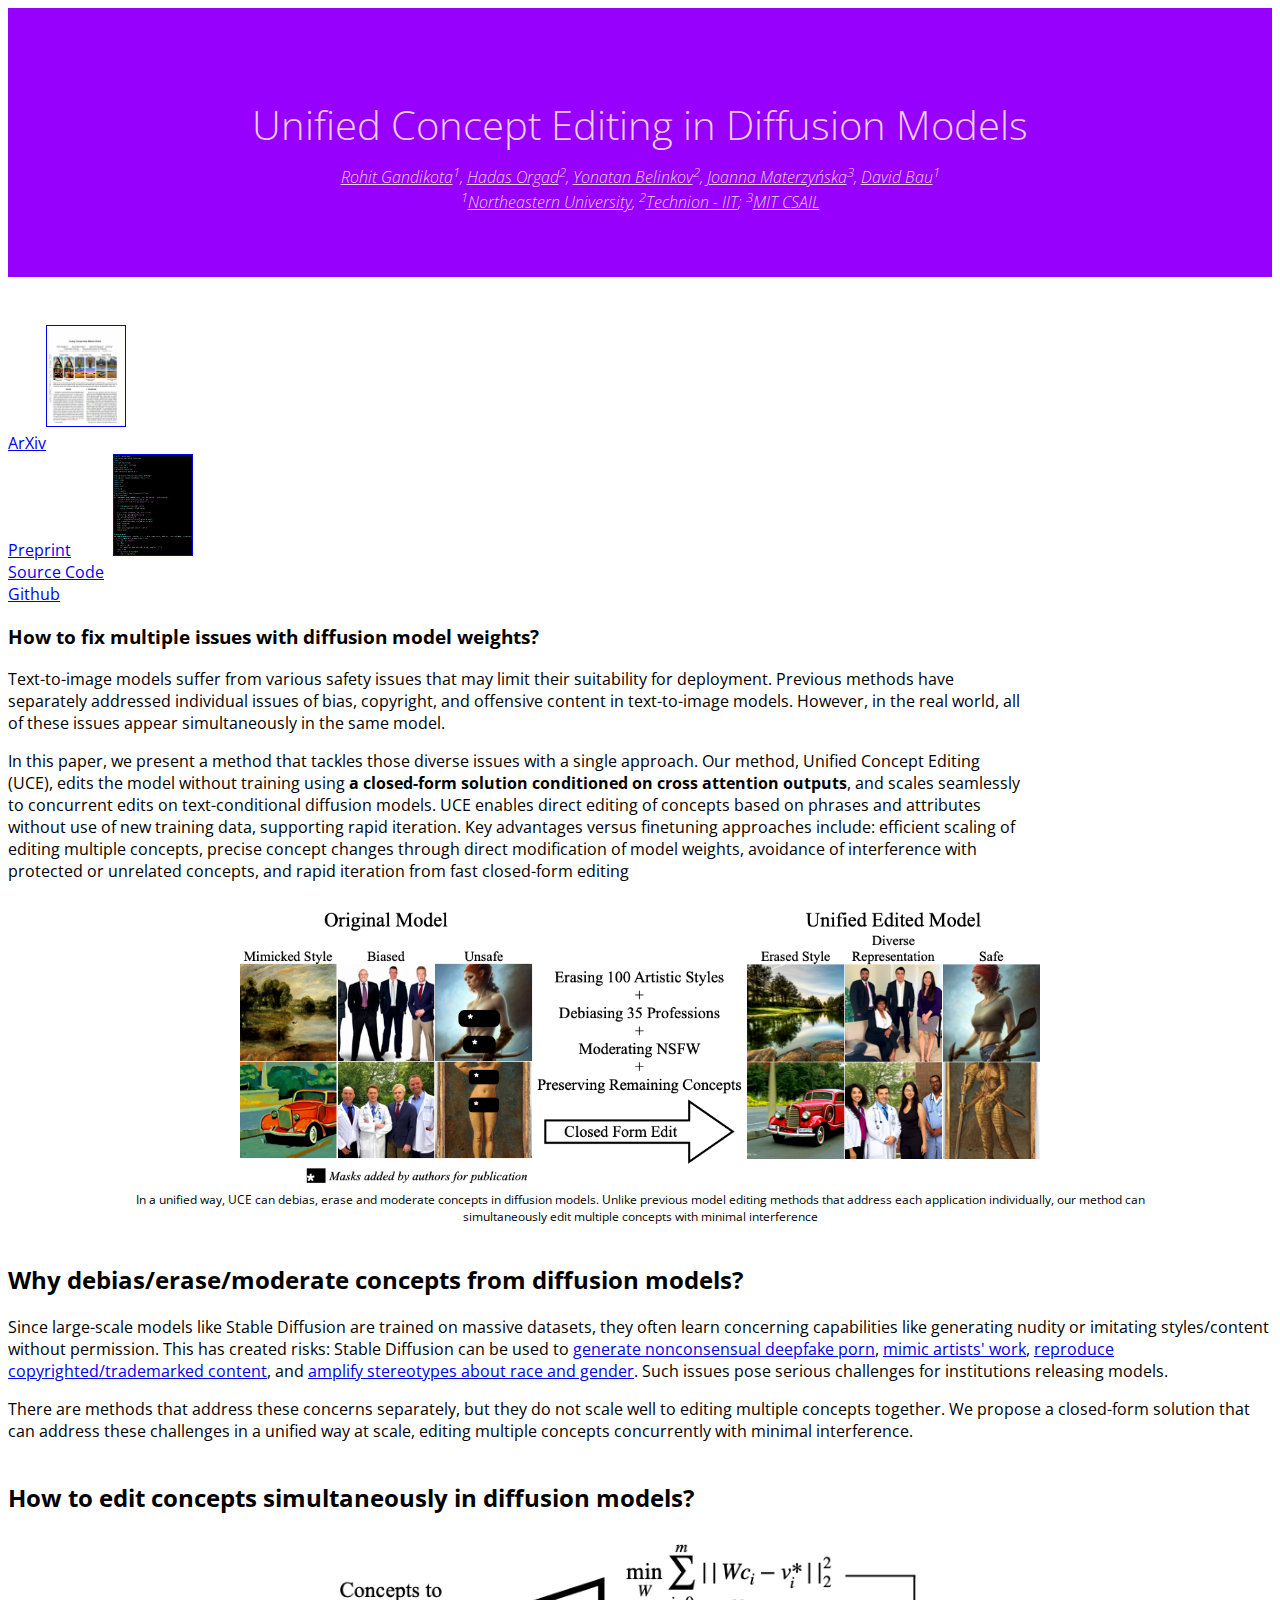
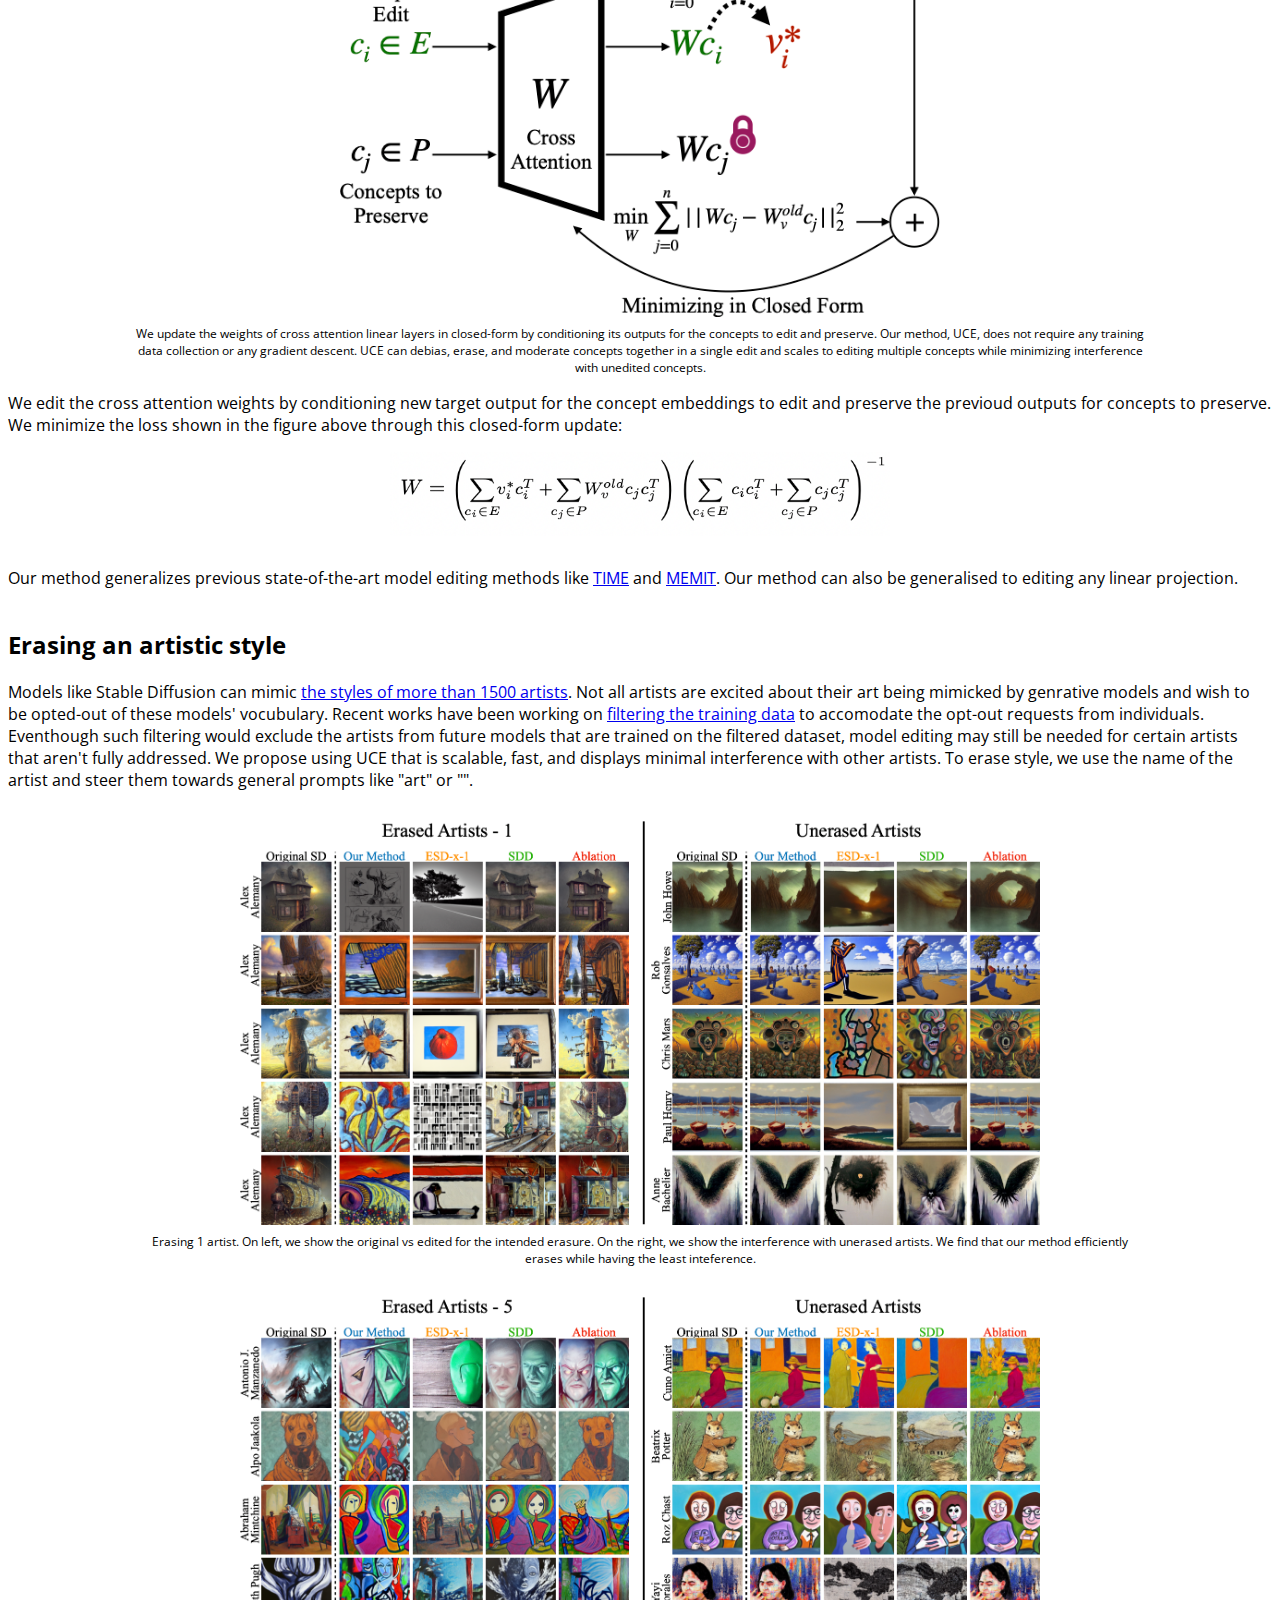
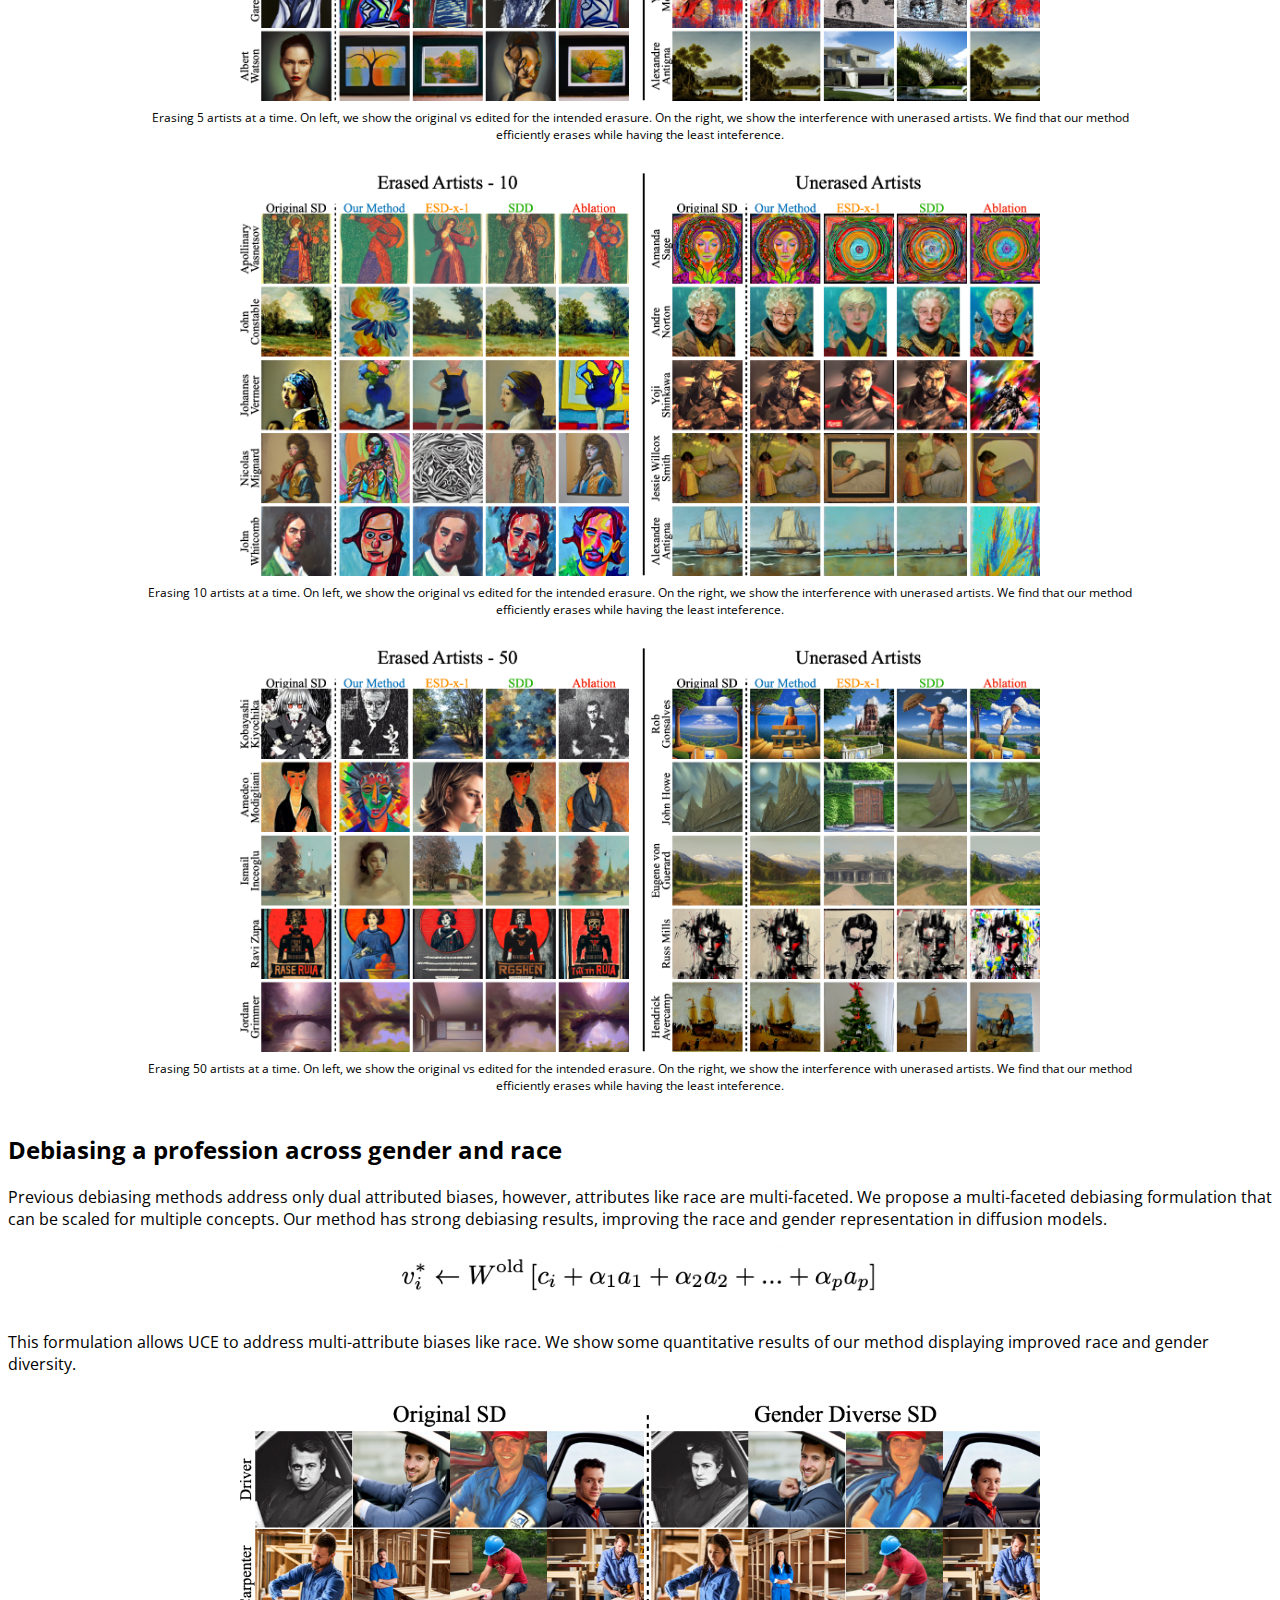
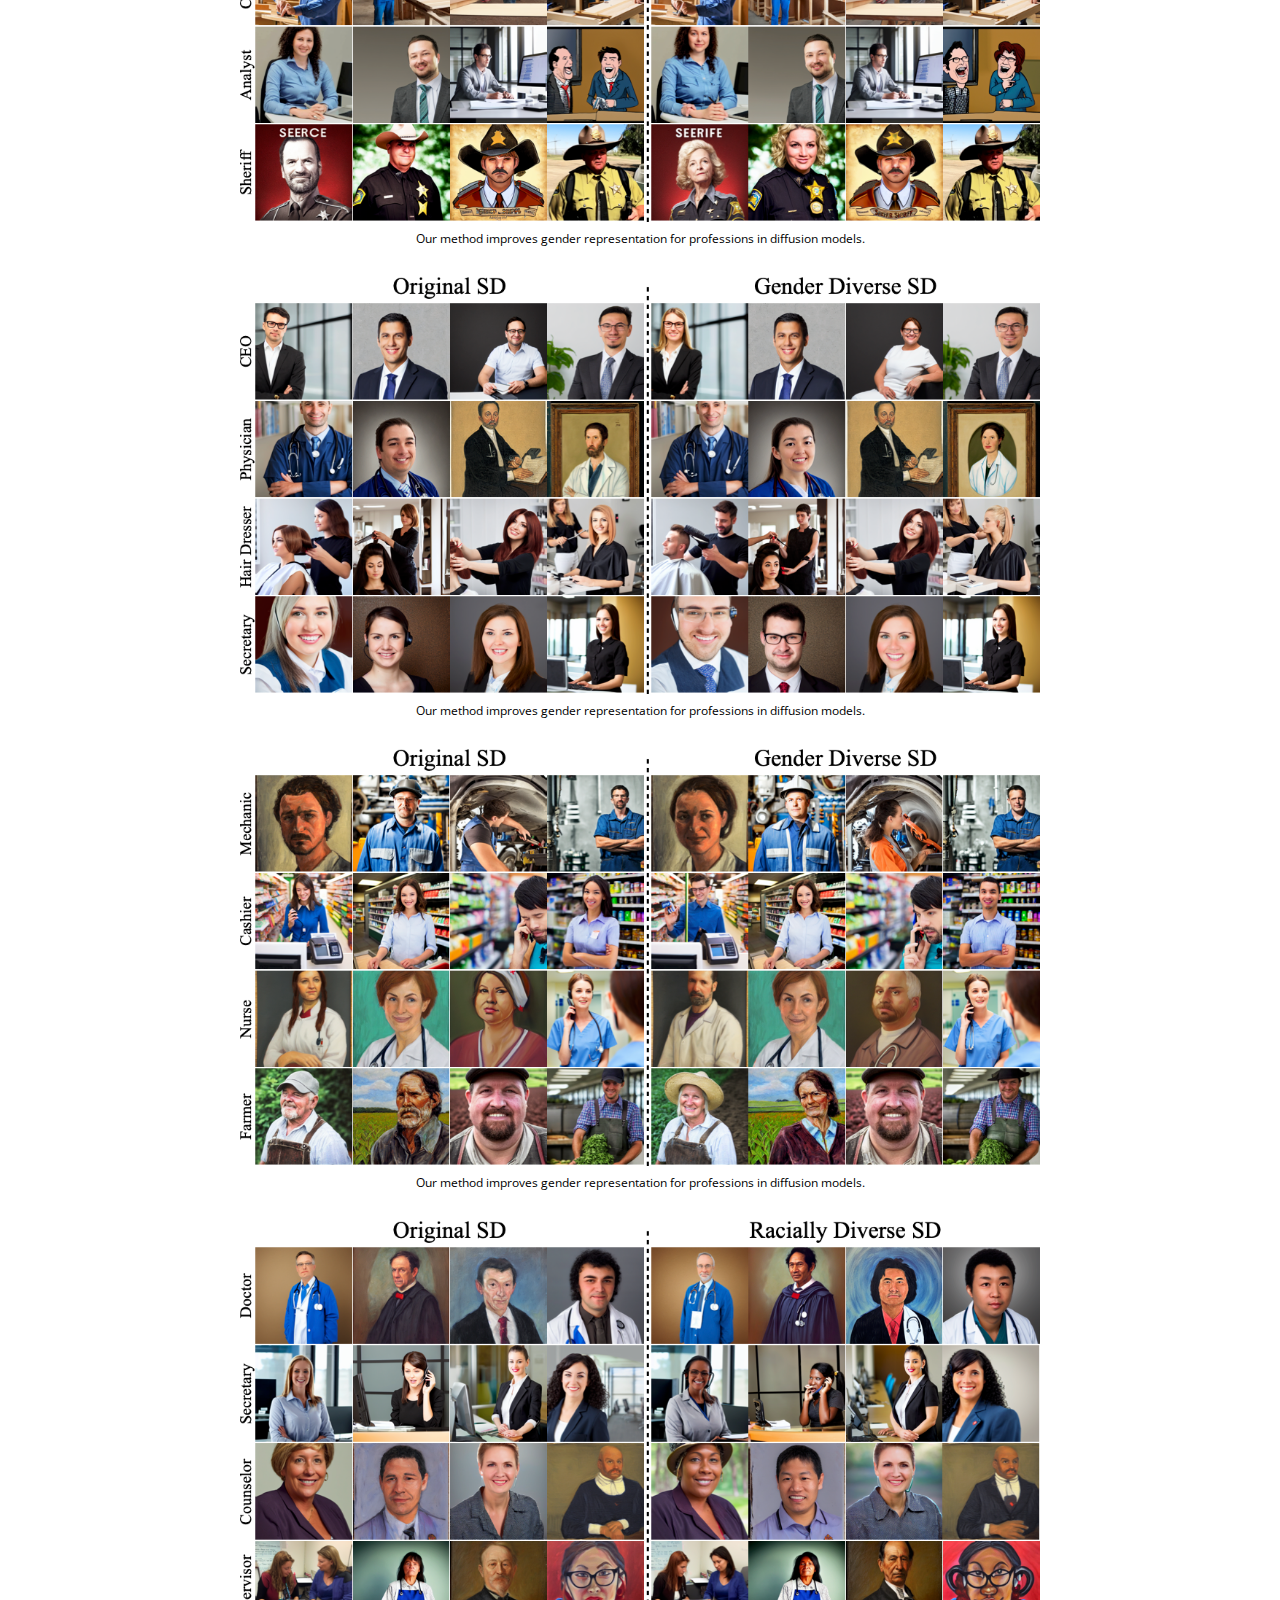
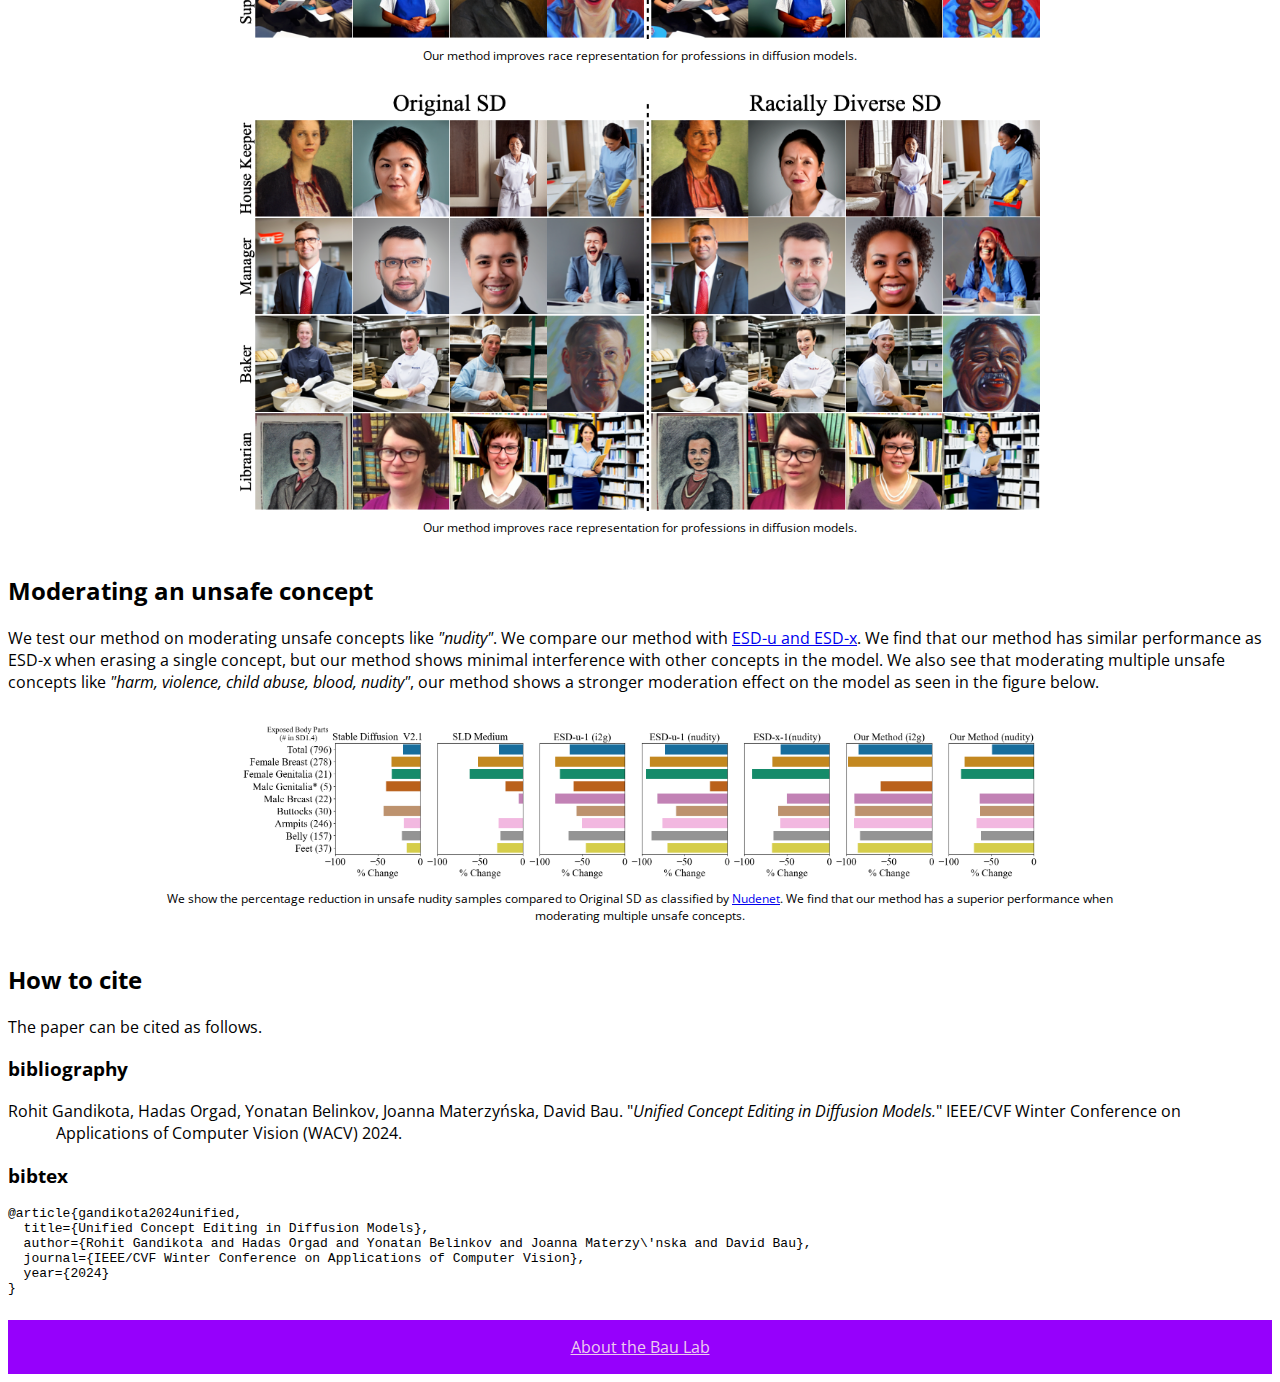
<file: src/index.html>
<!doctype html>
<html lang="en">
<head>
<title>Unified Concept Editing in Diffusion Models</title>
<meta name="viewport" content="width=device-width,initial-scale=1" />
<meta name="description" content="Addressing bias, copyright, and offensive content in diffusion models by directly calculating parameter changes." />
<meta property="og:title" content="Unified Concept Editing in Diffusion Models" />
<meta property="og:description" content="Addressing bias, copyright, and offensive content in diffusion models by directly calculating parameter changes." />
<meta property="og:type" content="website" />
<meta name="twitter:card" content="summary" /> 
<meta name="twitter:title" content="Unified Concept Editing in Diffusion Models" />
<meta name="twitter:description" content="Addressing bias, copyright, and offensive content in diffusion models by directly calculating parameter changes." />
<link rel="apple-touch-icon" sizes="180x180" href="/images/apple-touch-icon.png">
<link rel="icon" type="image/png" sizes="32x32" href="/images/favicon-32x32.png">
<link rel="icon" type="image/png" sizes="16x16" href="/images/favicon-16x16.png">
<link rel="manifest" href="/site.webmanifest">

<link href="https://maxcdn.bootstrapcdn.com/bootstrap/4.0.0-alpha.6/css/bootstrap.min.css" rel="stylesheet" integrity="sha384-rwoIResjU2yc3z8GV/NPeZWAv56rSmLldC3R/AZzGRnGxQQKnKkoFVhFQhNUwEyJ" crossorigin="anonymous">
<script src="https://code.jquery.com/jquery-3.2.1.min.js" integrity="sha256-hwg4gsxgFZhOsEEamdOYGBf13FyQuiTwlAQgxVSNgt4=" crossorigin="anonymous"></script>
<link rel="preconnect" href="https://fonts.googleapis.com">
<link rel="preconnect" href="https://fonts.gstatic.com" crossorigin>
<link href="https://fonts.googleapis.com/css2?family=Noto+Sans+Math&display=swap" rel="stylesheet">
<link href="https://fonts.googleapis.com/css?family=Open+Sans:300,400,700" rel="stylesheet">
<link href="style.css" rel="stylesheet">

<style>
.relatedthumb {
  float:left; width: 200px; margin: 3px 10px 7px 0;
}
.relatedblock {
  clear: both;
  display: inline-block;
}
.bold-sc {
  font-variant: small-caps;
  font-weight: bold;
}
.cite, .citegroup {
  margin-bottom: 8px;
}
:target {
  background-color: yellow;
}
</style>
<script async src="https://www.googletagmanager.com/gtag/js?id=G-FD12LWN557"></script>
<script>
window.dataLayer = window.dataLayer || [];
function gtag(){dataLayer.push(arguments);}
gtag('js', new Date()); gtag('config', 'G-FD12LWN557');
</script>

</head>
<body class="nd-docs">
<div class="nd-pageheader">
 <div class="container">
 <h1 class="lead">
 Unified
 <nobr class="widenobr">Concept Editing</nobr>
 in 
 <nobr class="widenobr">Diffusion Models</nobr>
 </h1>
<address>
  <nobr><a href="https://rohitgandikota.github.io/" target="_blank"
  >Rohit Gandikota</a><sup>1</sup>,</nobr>
  <nobr><a href="https://orgadhadas.github.io/" target="_blank"
  >Hadas Orgad</a><sup>2</sup>,</nobr>
  <nobr><a href="https://belinkov.com/" target="_blank"
  >Yonatan Belinkov</a><sup>2</sup>,</nobr>
  <nobr><a href="https://joaanna.github.io/" target="_blank"
  >Joanna Materzy&#324;ska</a><sup>3</sup>,</nobr>
  <nobr><a href="https://baulab.info/" target="_blank"
  >David Bau</a><sup>1</sup></nobr>
 <br>
  <nobr><sup>1</sup><a href="https://khoury.northeastern.edu/" target="_blank"
  >Northeastern University</a>,</nobr>
  <nobr><sup>2</sup><a href="https://cs.technion.ac.il/" target="_blank"
  >Technion - IIT</a></nobr>;
  <nobr><sup>3</sup><a href="https://www.csail.mit.edu/" target="_blank"
  >MIT CSAIL</a></nobr>

</address>
 </div>
</div><!-- end nd-pageheader -->

<div class="container">
<div class="row justify-content-center text-center">

<p>
<a href="https://arxiv.org/pdf/2308.14761.pdf" class="d-inline-block p-3 align-top" target="_blank"><img height="100" width="78" src="images/paper-thumb.png" style="border:1px solid; margin: 0 38px;" alt="ArXiv Preprint thumbnail" data-nothumb=""><br>ArXiv<br>Preprint</a>
<a href="https://github.com/rohitgandikota/unified-concept-editing" class="d-inline-block p-3 align-top" target="_blank"><img height="100" width="78" src="images/code-thumb.png" style="border:1px solid; margin: 0 38px;" alt="Github code thumbnail" data-nothumb=""><br>Source Code<br>Github</a>
<!-- <a href="https://unified.baulab.info/weights/uce_models/" class="d-inline-block p-3 align-top" target="_blank"><img height="100" width="78" src="images/data-thumb.png" style="border:1px solid; margin: 0 38px;" alt="Data thumbnail" data-nothumb=""><br>Fine-Tuned<br>Model  Weights</a> -->
<!-- <a href="https://huggingface.co/spaces/baulab/Erasing-Concepts-In-Diffusion" class="d-inline-block p-3 align-bottom" target="_blank"><img height="78" width="104" src="images/demo3x4-thumb.png" style="border:1px solid" alt="Huggingface demo thumbnail" data-nothumb=""><br>Huggingface<br>Demo</a> -->
</p>

<div class="card" style="max-width: 1020px;">
<div class="card-block">
<h3>How to fix multiple issues with diffusion model weights?</h3>
<p>
<p>
Text-to-image models suffer from various safety issues that may limit their suitability for deployment.
Previous methods have separately addressed individual issues of bias, copyright, and offensive content in text-to-image models. However, in the real world, all of these issues appear simultaneously in the same model.

</p>
<p>
In this paper, we present a method that tackles those diverse issues with a single approach. 
  Our method, Unified Concept Editing (UCE), edits the model without training using <b>a closed-form solution conditioned on cross attention outputs</b>, and scales seamlessly to concurrent edits on text-conditional diffusion models.
UCE enables direct editing of concepts based on phrases and attributes without use of new training data, supporting rapid iteration.
Key advantages versus finetuning approaches include: efficient scaling of editing multiple concepts, precise concept changes through direct modification of model weights, avoidance of interference with protected or unrelated concepts, and rapid iteration from fast closed-form editing
</p>
</div><!--card-block-->
</div><!--card-->

</div><!--row-->
  
<div class="row">
<div class="col">
  
<figure class="center_image" style="margin-top: 30px">
  <center><img src="images/paper/intro.png" style="width:100%; max-width:800px"></center>
  <figcaption>In a unified way, UCE can debias, erase and moderate concepts in diffusion models. Unlike previous model editing methods that address each application individually, our method can simultaneously edit multiple concepts with minimal interference
  </figcaption>
</figure>

  <h2> Why debias/erase/moderate concepts from diffusion models? </h2>
  <p>Since large-scale models like Stable Diffusion are trained on massive datasets, they often learn concerning capabilities like generating nudity 
    or imitating styles/content without permission. This has created risks: Stable Diffusion can be used 
    to <a href="https://www.washingtonpost.com/technology/2023/02/13/ai-porn-deepfakes-women-consent/">generate nonconsensual deepfake porn</a>, 
    <a href="https://www.washingtonpost.com/comics/2023/02/14/ai-in-illustration/">mimic artists' work</a>, 
    <a href="https://www.theverge.com/2023/2/6/23587393/ai-art-copyright-lawsuit-getty-images-stable-diffusion">reproduce copyrighted/trademarked content</a>, and
    <a href="https://www.bloomberg.com/graphics/2023-generative-ai-bias/">amplify stereotypes about race and gender</a>.
   Such issues pose serious challenges for institutions releasing models. </p>
  <p>   
  There are methods that address these concerns separately, but they do not scale well to editing multiple concepts together. 
    We propose a closed-form solution that can address these challenges in a unified way at scale, editing multiple concepts concurrently with minimal interference.
  </p>
  
<h2> How to edit concepts simultaneously in diffusion models? </h2>
  <figure class="center_image" style="margin-top: 30px">
    <center><img src="images/paper/method.png" style="width:100%; max-width:600px"></center>
    <figcaption> We update the weights of cross attention linear layers in closed-form by conditioning its outputs for the concepts to edit and preserve. Our method, UCE, does not require any training data collection or any gradient descent. UCE can debias, erase, and moderate concepts together in a single edit and scales to editing multiple concepts while minimizing interference with unedited concepts.
    </figcaption>
  </figure>
  <p>We edit the cross attention weights by conditioning new target output for the concept embeddings to edit and preserve the previoud outputs for concepts to preserve. We minimize the loss shown in the figure above through this closed-form update:
  </p>
  <center><img src="images/paper/uce_closed.png" style="width:500px;padding-bottom:10px;"></center>
  <p> Our method generalizes previous state-of-the-art model editing methods like <a href="https://arxiv.org/pdf/2303.08084.pdf">TIME</a> and 
    <a href="https://openreview.net/pdf?id=MkbcAHIYgyS">MEMIT</a>. Our method can also be generalised to editing any linear projection.</p>
<h2> Erasing an artistic style</h2>
  <p>Models like Stable Diffusion can mimic <a href="https://proximacentaurib.notion.site/About-Image-Synthesis-Style-Studies-4dcbd554f4b0403d802dc5b26fb3b8e9">the styles of more than 1500 artists</a>. Not all artists are excited about their art being mimicked by genrative models and wish to be opted-out of these models' vocubulary.
  Recent works have been working on <a href="https://spawning.ai">filtering the training data</a> to accomodate the opt-out requests from individuals. Eventhough such filtering would exclude the artists from future models that are trained on the filtered dataset, model editing may still be needed for certain artists that aren't fully addressed. We propose using UCE that is scalable, fast, and displays minimal interference with other artists. 
  To erase style, we use the name of the artist and steer them towards general prompts like "art" or "".</p>
  <figure class="center_image" style="margin-top: 30px">
    <center><img src="images/paper/style1.png" style="width:100%; max-width:800px"></center>
    <figcaption> Erasing 1 artist. On left, we show the original vs edited for the intended erasure. On the right, we show the interference with unerased artists. We find that our method efficiently erases while having the least inteference.
    </figcaption>
  </figure>

  <figure class="center_image" style="margin-top: 30px">
    <center><img src="images/paper/style2.png" style="width:100%; max-width:800px"></center>
    <figcaption> Erasing 5 artists at a time. On left, we show the original vs edited for the intended erasure. On the right, we show the interference with unerased artists. We find that our method efficiently erases while having the least inteference.
    </figcaption>
  </figure>

  <figure class="center_image" style="margin-top: 30px">
    <center><img src="images/paper/style3.png" style="width:100%; max-width:800px"></center>
    <figcaption> Erasing 10 artists at a time. On left, we show the original vs edited for the intended erasure. On the right, we show the interference with unerased artists. We find that our method efficiently erases while having the least inteference.
    </figcaption>
  </figure>

  <figure class="center_image" style="margin-top: 30px">
    <center><img src="images/paper/style4.png" style="width:100%; max-width:800px"></center>
    <figcaption> Erasing 50 artists at a time. On left, we show the original vs edited for the intended erasure. On the right, we show the interference with unerased artists. We find that our method efficiently erases while having the least inteference.
    </figcaption>
  </figure>
<h2> Debiasing a profession across gender and race</h2>
  <p> Previous debiasing methods address only dual attributed biases, however, attributes like race are multi-faceted. We propose a multi-faceted debiasing formulation that can be scaled for multiple concepts. Our method has strong debiasing results, improving the race and gender representation in diffusion models.
  <center><img src="images/paper/debias_equation.png" style="width:500px;padding-bottom:10px;"></center>
    <p>This formulation allows UCE to address multi-attribute biases like race. We show some quantitative results of our method displaying improved race and gender diversity.</p>
    <figure class="center_image" style="margin-top: 30px">
    <center><img src="images/paper/gender1.png" style="width:100%; max-width:800px"></center>
    <figcaption> Our method improves gender representation for professions in diffusion models.
    </figcaption>
  </figure>
  
  <figure class="center_image" style="margin-top: 30px">
    <center><img src="images/paper/gender2.png" style="width:100%; max-width:800px"></center>
    <figcaption> Our method improves gender representation for professions in diffusion models.
    </figcaption>
  </figure>
  
  <figure class="center_image" style="margin-top: 30px">
    <center><img src="images/paper/gender3.png" style="width:100%; max-width:800px"></center>
    <figcaption> Our method improves gender representation for professions in diffusion models.
    </figcaption>
  </figure>

   
 <figure class="center_image" style="margin-top: 30px">
    <center><img src="images/paper/race1.png" style="width:100%; max-width:800px"></center>
    <figcaption> Our method improves race representation for professions in diffusion models.
    </figcaption>
  </figure>

   
 <figure class="center_image" style="margin-top: 30px">
    <center><img src="images/paper/race2.png" style="width:100%; max-width:800px"></center>
    <figcaption> Our method improves race representation for professions in diffusion models.
    </figcaption>
  </figure>

<h2> Moderating an unsafe concept</h2>
  <p>We test our method on moderating unsafe concepts like <i>"nudity"</i>. We compare our method with <a href="https://erasing.baulab.info">ESD-u and ESD-x</a>. We find that our method has similar performance as ESD-x when erasing a single concept, but our method shows minimal interference with other concepts in the model. 
  We also see that moderating multiple unsafe concepts like <i>"harm, violence, child abuse, blood, nudity"</i>, our method shows a stronger moderation effect on the model as seen in the figure below.</p>
  <figure class="center_image" style="margin-top: 30px">
    <center><img src="images/paper/nudity_bar.png" style="width:100%; max-width:800px"></center>
    <figcaption> We show the percentage reduction in unsafe nudity samples compared to Original SD as classified by <a href="https://github.com/notAI-tech/NudeNet">Nudenet</a>. We find that our method has a superior performance when moderating multiple unsafe concepts.
    </figcaption>
  </figure>
  
<h2>How to cite</h2>

<p>The paper can be cited as follows.
</p>

<div class="card">
<h3 class="card-header">bibliography</h3>
<div class="card-block">
<p style="text-indent: -3em; margin-left: 3em;" class="card-text clickselect">
Rohit Gandikota, Hadas Orgad, Yonatan Belinkov, Joanna Materzy&#324;ska, David Bau. "<em>Unified Concept Editing in Diffusion Models.</em>"
IEEE/CVF Winter Conference on Applications of Computer Vision (WACV) 2024.</nobr>
</p>
</div>
<h3 class="card-header">bibtex</h3>
<div class="card-block">
<pre class="card-text clickselect">
@article{gandikota2024unified,
  title={Unified Concept Editing in Diffusion Models},
  author={Rohit Gandikota and Hadas Orgad and Yonatan Belinkov and Joanna Materzy\'nska and David Bau},
  journal={IEEE/CVF Winter Conference on Applications of Computer Vision},
  year={2024}
}
</pre>
</div>
</div>
</p>

</div>
</div><!--row -->
</div> <!-- container -->

<footer class="nd-pagefooter">
  <div class="row">
    <div class="col-6 col-md text-center">
      <a href="https://baulab.info/">About the Bau Lab</a>
    </div>
  </div>
</footer>

</body>
<script>
$(document).on('click', '.clickselect', function(ev) {
  var range = document.createRange();
  range.selectNodeContents(this);
  var sel = window.getSelection();
  sel.removeAllRanges();
  sel.addRange(range);
});
</script>
</html>
</file>
<file: src/style.css>
body, td, th {
  font-family: 'Open Sans', sans-serif;
}
h2 {
  margin-top: 3ex;
}
/* Yellow: Eternal Sunshine of the Spotless Mind */
.color-primary-0 { color: #9600FC }
.color-primary-1 { color: #199099 }
.color-primary-2 { color: #969518 }
.color-primary-3 { color: #1AA16A }
.color-primary-4 { color: #56A11A }

.nd-pageheader {
  padding: 2rem 15px;
  margin-bottom: 1.5rem;
  color: #EECCEE;
  text-align: center;
  background-color: #9600FC;
}

.nd-pageheader a, .nd-pageheader a.likelink {
  color: #EECCEE;
}

.nd-pagefooter {
  margin-top: 1.5rem;
  padding: 1rem;
  color: #EECCEE;
  text-align: center;
  background-color: #9600FC;
}

.nd-pagefooter a {
  color: #EECCEE;
}

.nd-pageheader .container {
  position: relative
}

.nd-pageheader address {
  font-weight: 300;
}

.nd-pageheader p, .nd-pageheader h1 {
  margin-bottom: 0.75rem;
  font-size: 2.25rem;
  font-weight: 300;
  line-height: 1.3;
}

.citation {
  margin-top: 15px;
  clear: both;
}
.citation:after {
  content: '';
  display: table;
  clear: both;
}
.citation img {
  float: left;
  margin: 0 10px 10px 0;
  width: 250px;
}

.newsmedia {
  margin-top: 15px;
  clear: both;
}
.newsmedia:after {
  content: '';
  display: table;
  clear: both;
}
.newsmedia img {
  float: left;
  margin: 20px 20px 10px 0;
  width: 140px;
  border: none;
}


figcaption {
  display: block;
  text-align: center;
  font-size: 12px;
  margin-top: 3px;
}

.highlight {
  padding: 1.5rem;
  margin-right: 0;
  margin-left: 0;
  background: gainsboro;
}

.bigfig {
  max-width: 90%;
  width: 700px;
}
.smallfig {
  text-align: center;
  width: 90%;
}
.medfig {
  text-align: center;
  width: 90%;
}

.modal .big-modal {
  width:auto;
  max-width:90%;
  max-height:80%;
}

.img-wrapper {
  text-align: center;
}

.big-modal img {
  max-height: 60vh;
}

.img-scroller {
  overflow-x: scroll;
}

.img-scroller .img-fluid {
  max-width: initial;
}

@media (min-width: 576px) {
  .nd-pageheader {
    padding-top:4rem;
    padding-bottom: 4rem;
    margin-bottom: 3rem;
  }
}

@media (min-width: 768px) {
  .smallfig {
    width: 65%;
  }
  .medfig {
    width: 75%;
  }
  .nd-pageheader p, .nd-pageheader h1 {
    font-size: 2.5rem
  }
  .twocol-md {
     column-count: 2;
  }
}

@media (min-width: 992px) {
  .smallfig {
    width: 40%;
  }
  .medfig {
    width: 50%;
  }
  #fig-arch-compare {
    width: 49%;
  }
}

.best { font: 12.5px Helvetica; }
.best { border-collapse: collapse; border-spacing: 0; }
.best td { position: relative; }
.best td img { margin-top: 15px; }
.best td .unit { font-size: 10px; position: absolute; top: 0; left: 3px; white-space: nowrap; width: 100%; text-overflow: clip; overflow: hidden; }
.best td .score { display: none; position: absolute; top: 0; right: 3px; white-sapce: nowrap; }
.best td:nth-child(1) {
  min-width: 28px;
  border-right: 3px solid transparent;
}
.best td .netname {
	transform: translateX(-50%) translateY(-50%) rotate(-90deg);
	position: absolute;
	left: 50%;
	top: 50%;
	text-align: center;
	font: 12px helvetica;
	white-space: nowrap;
	padding: 4px;
}
.best th, .best td {
  padding-left: 3px;
}
.best img {
  width: 100%;
}
.best .concept {
	color: black;
	font: 14px helvetica;
  padding-bottom: 2px;
  text-transform: capitalize;
  text-align: left;
  margin-right: 1px;
}

nobr.widenobr {
  white-space: normal;
}

@media (min-width: 576px) {
  .best td .unit { font-size: inherit; }
  .best td .netname { font-size: 14px; }
  .best .concept { font-size: 20px; }
   br.widenobr { white-space: nowrap; }
}

@media (min-width: 768px) {
  .best td .netname { font-size: 17px; }
}

@media (min-width: 1200px) {
  .best td .score { display: block; }
}

.modal {
  text-align: center;
  padding: 0!important;
}

.modal:before {
  content: '';
  display: inline-block;
  height: 80%;
  vertical-align: middle;
  margin-right: -4px;
}

.modal-dialog {
  display: inline-block;
  text-align: left;
  vertical-align: middle;
}

.center_image {
  display: block;
  margin-left: auto;
  margin-right: auto;
  width: 80%;
}
/* Trick for moving the media-control-panel down on chrome */
/*
video::-webkit-media-controls-panel {
 margin-top: 30px;
}
video[controls] {
 margin-bottom: 30px;
}
*/
</file>
